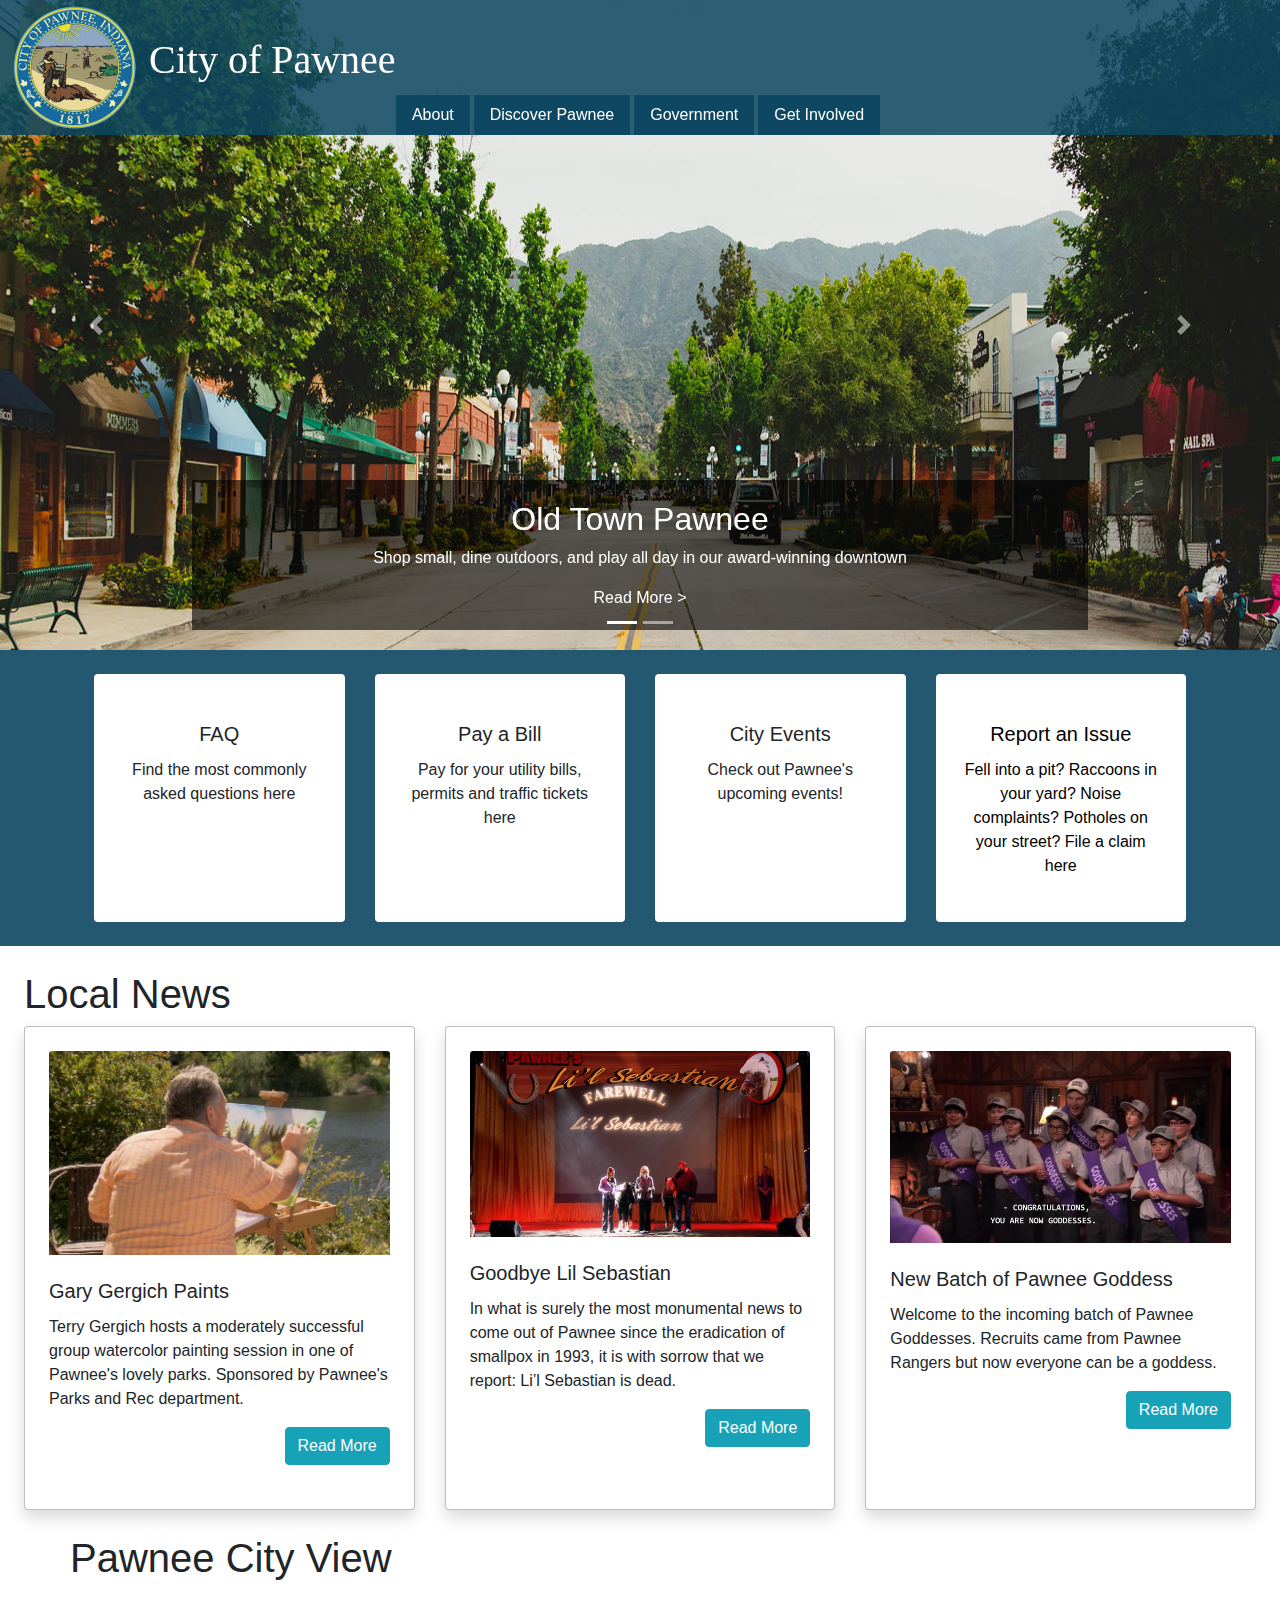
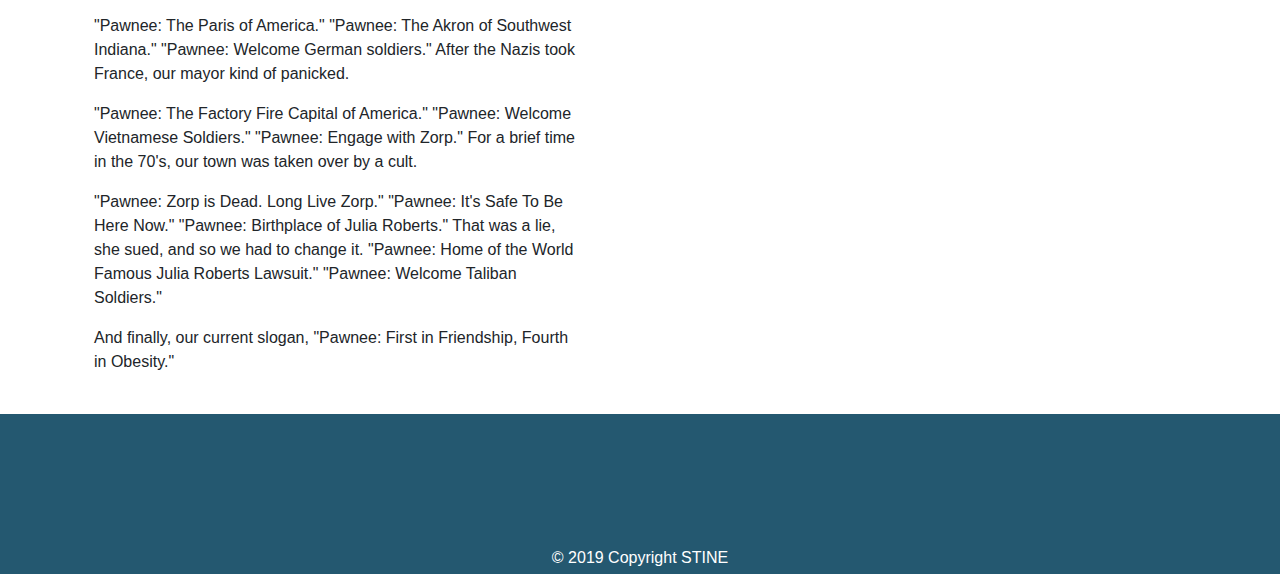
<file: index.html>
<!DOCTYPE html>
<html lang="en">

<head>
    <meta charset="UTF-8">
    <meta name="viewport" content="width=device-width, initial-scale=1.0">
    <meta http-equiv="X-UA-Compatible" content="ie=edge">
    <title>City of Pawnee | Home</title>

    <link rel="stylesheet" href="https://stackpath.bootstrapcdn.com/bootstrap/4.3.1/css/bootstrap.min.css"
        integrity="sha384-ggOyR0iXCbMQv3Xipma34MD+dH/1fQ784/j6cY/iJTQUOhcWr7x9JvoRxT2MZw1T" crossorigin="anonymous">
    <link rel="stylesheet" href="https://use.fontawesome.com/releases/v5.11.2/css/all.css"
        integrity="sha384-KA6wR/X5RY4zFAHpv/CnoG2UW1uogYfdnP67Uv7eULvTveboZJg0qUpmJZb5VqzN" crossorigin="anonymous">
    <link rel="stylesheet" href="static/style.css">
</head>

<body>
    <!-- navbar -->
    <div class="container-fluid header">
        <nav class="navbar navbar-header navbar-fixed-top header-bg w-100">
            <div class="header-logo">
                <a class="navbar-brand" href="#">
                    &nbsp;<img src="static/img/pawnee_seal.png" width="125" height="125" class="d-inline-block" alt="">
                    <span class="h1 align-text-top">City of Pawnee</span>
                </a>
            </div>

            <div class="container-fluid overlay">
                <div class="d-flex flex-fill justify-content-center">
                    <nav class="navbar sticky-top ">
                        <nav>
                            <div class="nav nav-tabs" id="nav-tab" role="tablist">
                                <a class="nav-item nav-link rounded-0 mr-1" id="nav-home-tab" data-toggle="tab"
                                    href="#nav-home" role="tab" aria-controls="nav-home" aria-selected="true">About</a>
                                <a class="nav-item nav-link rounded-0 mr-1" id="nav-profile-tab" data-toggle="tab"
                                    href="#nav-profile" role="tab" aria-controls="nav-profile"
                                    aria-selected="false">Discover
                                    Pawnee</a>
                                <a class="nav-item nav-link rounded-0 mr-1"
                                    href="government.html">Government</a>
                                <a class="nav-item nav-link rounded-0 mr-1" id="nav-contact-tab" data-toggle="tab"
                                    href="#nav-involve" role="tab" aria-controls="nav-involve" aria-selected="false">Get
                                    Involved</a>
                            </div>
                        </nav>
                        <!-- <div class="tab-content" id="nav-tabContent">
                            <div class="tab-pane fade" id="nav-home" role="tabpanel" aria-labelledby="nav-home-tab">
                                Links go here</div>
                            <div class="tab-pane fade" id="nav-profile" role="tabpanel"
                                aria-labelledby="nav-profile-tab">
                                Links go here</div>
                            <div class="tab-pane fade" id="nav-contact" role="tabpanel"
                                aria-labelledby="nav-contact-tab">
                                Valentina your smile is beautiful</div>
                            <div class="tab-pane fade" id="nav-involve" role="tabpanel"
                                aria-labelledby="nav-involve-tab">
                                Choices</div>
                        </div> -->
                    </nav>
                </div>
            </div>
        </nav>
    </div>

    <!-- jumbotron -->
    <div id="carouselExampleIndicators" class="carousel slide" data-ride="carousel">
        <ol class="carousel-indicators">
            <li data-target="#carouselExampleIndicators" data-slide-to="0" class="active"></li>
            <li data-target="#carouselExampleIndicators" data-slide-to="1"></li>
        </ol>
        <div class="carousel-inner">
            <div class="carousel-item active">
                <img src="static/img/old_town_monro.jpeg" class="d-block img-fluid " alt="...">
                <div class="carousel-caption">
                    <h2>Old Town Pawnee</h2>
                    <p>Shop small, dine outdoors, and play all day in our award-winning downtown</p>
                    <a href="">Read More > </a>
                </div>
            </div>
            <div class="carousel-item">
                <img src="static/img/city_hall2.jpg" class="d-block img-fluid" alt="...">
                <div class="carousel-caption">
                    <h2>Visit City Hall</h2>
                    <p>Come meet your friendly local neighborhood councilfolk!</p>
                    <a href="">Read More > </a>
                </div>
            </div>
        </div>
        <a class="carousel-control-prev" href="#carouselExampleIndicators" role="button" data-slide="prev">
            <span class="carousel-control-prev-icon" aria-hidden="true"></span>
            <span class="sr-only">Previous</span>
        </a>
        <a class="carousel-control-next" href="#carouselExampleIndicators" role="button" data-slide="next">
            <span class="carousel-control-next-icon" aria-hidden="true"></span>
            <span class="sr-only">Next</span>
        </a>
    </div>

    <!-- quick card deck -->
    <div class="quick-card">
        <div class="container p-4">
            <div class="card-deck">
                <div class="card text-center p-4">
                    <i class="far fa-question-circle fa-5x"></i>
                    <div class="card-body pt-4 px-0">
                        <h5 class="card-title">FAQ</h5>
                        <p class="card-text">Find the most commonly asked questions here</p>
                    </div>
                </div>
                <div class="card text-center p-4">
                    <i class="far fa-credit-card fa-5x"></i>
                    <div class="card-body pt-4 px-0">
                        <h5 class="card-title">Pay a Bill</h5>
                        <p class="card-text">Pay for your utility bills, permits and traffic tickets here
                        </p>
                    </div>
                </div>
                <div class="card text-center p-4">
                    <i class="far fa-calendar-alt fa-5x"></i>
                    <div class="card-body pt-4 px-0">
                        <h5 class="card-title">City Events</h5>
                        <p class="card-text">Check out Pawnee's upcoming events!</p>
                    </div>
                </div>
                <div class="card text-center p-4">
                    <a href="issue.html" class="quick-link">
                        <i class="fas fa-exclamation-triangle fa-5x"></i>
                        <div class="card-body pt-4 px-0">
                            <h5 class="card-title">Report an Issue</h5>
                            <p class="card-text">Fell into a pit? Raccoons in your yard? Noise complaints? Potholes on
                                your
                                street? File a claim here</p>
                    </a>
                </div>
            </div>
        </div>
    </div>
    </div>

    <!-- news/event highlights -->
    <div class="news-card">
        <div class="container-fluid p-4">
            <h1>Local News</h1>
            <div class="card-deck">
                <div class="card card-border shadow p-4">
                    <img class="card-img-top" src="static/img/watercolors.jpg">
                    <div class="card-body pt-4 px-0">
                        <h5 class="card-title">Gary Gergich Paints</h5>
                        <p class="card-text">Terry Gergich hosts a moderately successful group watercolor painting
                            session in one of Pawnee's lovely parks. Sponsored by Pawnee's Parks and Rec department.</p>
                        <a class="btn btn-info float-right" href="#" role="button">Read More</a>
                    </div>
                </div>
                <div class="card card-border shadow p-4">
                    <img class="card-img-top" src="static/img/lil_sebastian.jpg">
                    <div class="card-body pt-4 px-0">
                        <h5 class="card-title">Goodbye Lil Sebastian</h5>
                        <p class="card-text">In what is surely the most monumental news to come out of Pawnee since the
                            eradication of smallpox in 1993, it is with sorrow that we report: Li’l Sebastian is dead.
                        </p>
                        <a class="btn btn-info float-right" href="#" role="button">Read More</a>
                    </div>
                </div>
                <div class="card card-border shadow p-4">
                    <img class="card-img-top" src="static/img/pawnee_goddess.jpg">
                    <div class="card-body pt-4 px-0">
                        <h5 class="card-title">New Batch of Pawnee Goddess</h5>
                        <p class="card-text">Welcome to the incoming batch of Pawnee Goddesses. Recruits came from
                            Pawnee Rangers but now everyone can be a goddess.</p>
                        <a class="btn btn-info float-right" href="#" role="button">Read More</a>
                    </div>
                </div>
            </div>
        </div>
    </div>

    <!-- city 'stream' -->
    <div class="container">
        <div class="row">
            <h1>Pawnee City View</h1>
        </div>
        <div class="row">
            <div class="col p-4">
                <p>"Pawnee: The Paris of America." "Pawnee: The Akron of Southwest Indiana." "Pawnee: Welcome German soldiers." After the Nazis took France, our mayor kind of panicked. </p>
                <p>"Pawnee: The Factory Fire Capital of America." "Pawnee: Welcome Vietnamese Soldiers." "Pawnee: Engage with Zorp." For a brief time in the 70's, our town was taken over by a cult. </p>
                <p>"Pawnee: Zorp is Dead. Long Live Zorp." "Pawnee: It's Safe To Be Here Now." "Pawnee: Birthplace of Julia Roberts." That was a lie, she sued, and so we had to change it. "Pawnee: Home of the World Famous Julia Roberts Lawsuit." "Pawnee: Welcome Taliban Soldiers."</p>
                <p>And finally, our current slogan, "Pawnee: First in Friendship, Fourth in Obesity."</p>
            </div>
            <div class="col p-4 align-middle"><iframe width="560" height="315" src="https://www.youtube.com/embed/playlist?list=PL5krXjaKtneXSQOvDM3lYH0yxyOjOYyag" frameborder="0" allow="accelerometer; autoplay; encrypted-media; gyroscope; picture-in-picture" allowfullscreen></iframe></div>
        </div>
    </div>

    <!-- footer -->
    <footer class="page-footer font-small sticky-bottom">
        <div class="container">
            <div class="row">
                <div class="col-md-12 pt-5 pb-2">
                    <div class="mb-5 text-center">
                        <a class="fb-ic">
                            <i class="fab fa-facebook-f fa-lg white-text mr-md-5 mr-3 fa-2x"> </i>
                        </a>
                        <a class="tw-ic">
                            <i class="fab fa-twitter fa-lg white-text mr-md-5 mr-3 fa-2x"> </i>
                        </a>
                        <a class="gplus-ic">
                            <i class="fab fa-google-plus-g fa-lg white-text mr-md-5 mr-3 fa-2x"> </i>
                        </a>
                        <a class="li-ic">
                            <i class="fab fa-linkedin-in fa-lg white-text mr-md-5 mr-3 fa-2x"> </i>
                        </a>
                        <a class="ins-ic">
                            <i class="fab fa-instagram fa-lg white-text mr-md-5 mr-3 fa-2x"> </i>
                        </a>
                        <a class="pin-ic">
                            <i class="fab fa-pinterest fa-lg white-text fa-2x"> </i>
                        </a>
                    </div>
                </div>
            </div>
        </div>


        <!-- Copyright -->
        <div class="footer-copyright text-center py-1">© 2019 Copyright STINE
        </div>

    </footer>

    <!-- Bootstrap jQuery -->
    <script src="https://code.jquery.com/jquery-3.3.1.slim.min.js"
        integrity="sha384-q8i/X+965DzO0rT7abK41JStQIAqVgRVzpbzo5smXKp4YfRvH+8abtTE1Pi6jizo" crossorigin="anonymous">
    </script>
    <script src="https://cdnjs.cloudflare.com/ajax/libs/popper.js/1.14.7/umd/popper.min.js"
        integrity="sha384-UO2eT0CpHqdSJQ6hJty5KVphtPhzWj9WO1clHTMGa3JDZwrnQq4sF86dIHNDz0W1" crossorigin="anonymous">
    </script>
    <script src="https://stackpath.bootstrapcdn.com/bootstrap/4.3.1/js/bootstrap.min.js"
        integrity="sha384-JjSmVgyd0p3pXB1rRibZUAYoIIy6OrQ6VrjIEaFf/nJGzIxFDsf4x0xIM+B07jRM" crossorigin="anonymous">
    </script>

    <!-- Other JS/jQuery -->

</body>
</html>
</file>
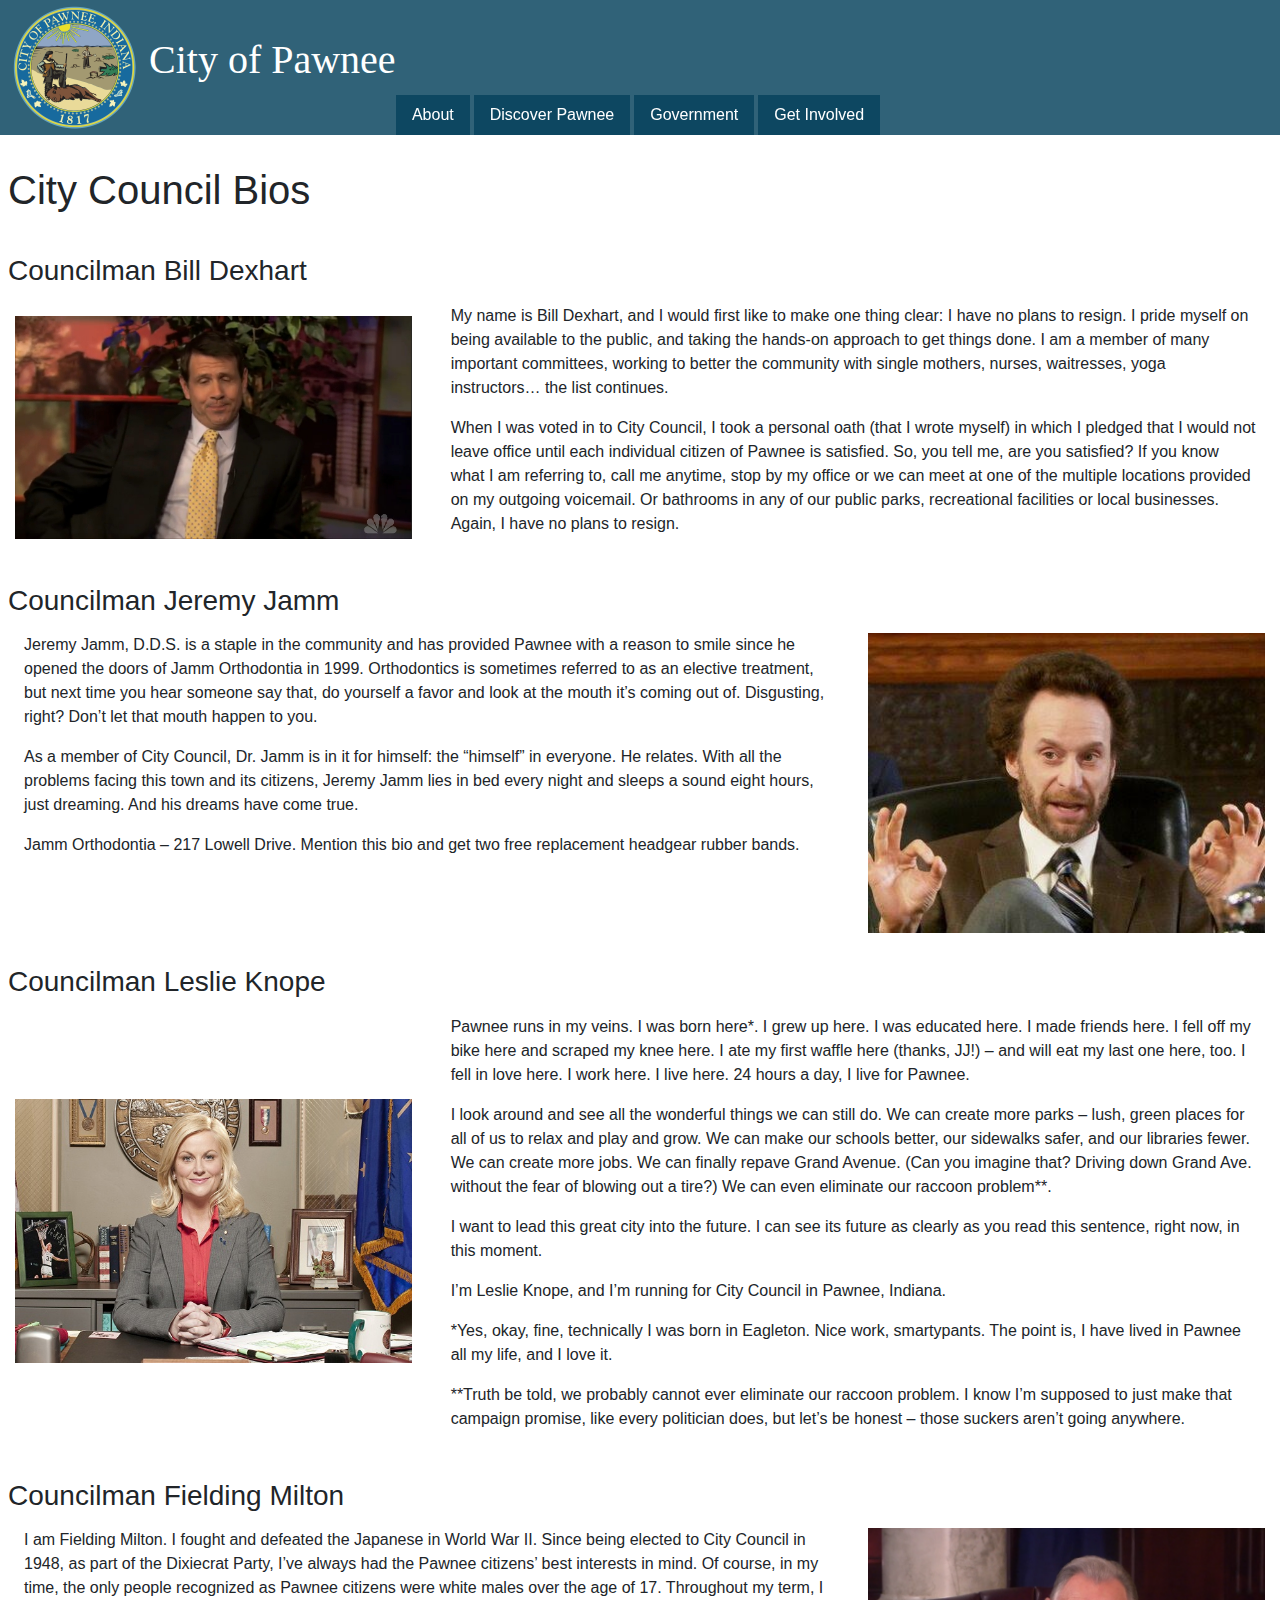
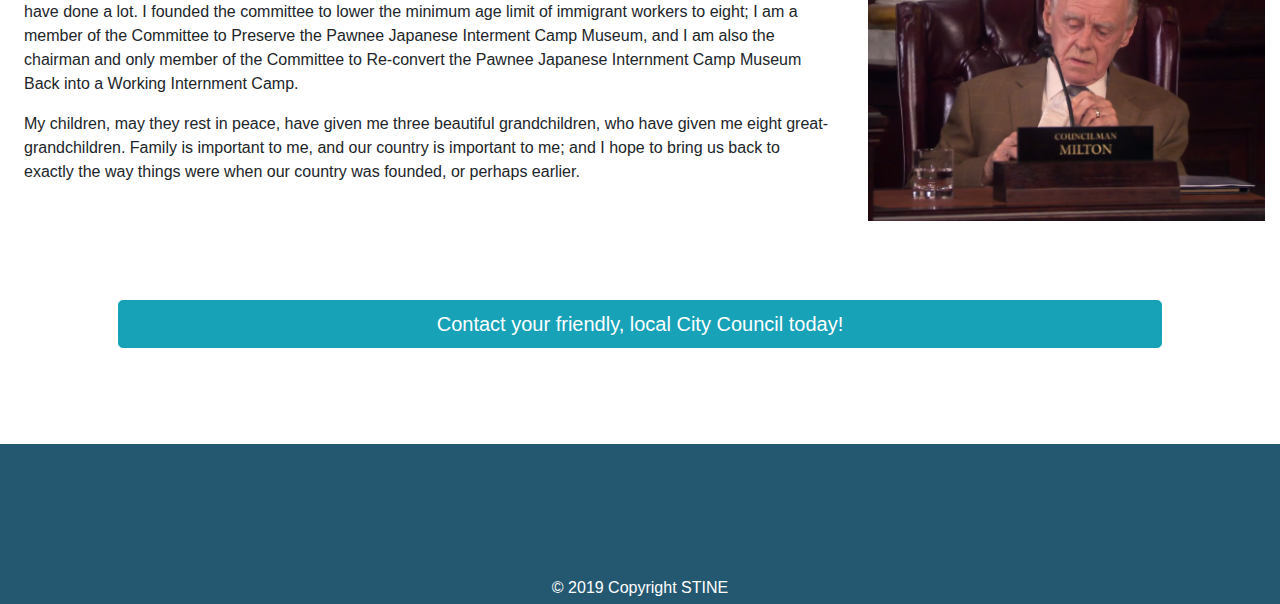
<file: government.html>
<!DOCTYPE html>
<html lang="en">

<head>
    <meta charset="UTF-8">
    <meta name="viewport" content="width=device-width, initial-scale=1.0">
    <meta http-equiv="X-UA-Compatible" content="ie=edge">
    <title>City of Pawnee | Home</title>

    <link rel="stylesheet" href="https://stackpath.bootstrapcdn.com/bootstrap/4.3.1/css/bootstrap.min.css"
        integrity="sha384-ggOyR0iXCbMQv3Xipma34MD+dH/1fQ784/j6cY/iJTQUOhcWr7x9JvoRxT2MZw1T" crossorigin="anonymous">
    <link rel="stylesheet" href="https://use.fontawesome.com/releases/v5.11.2/css/all.css"
        integrity="sha384-KA6wR/X5RY4zFAHpv/CnoG2UW1uogYfdnP67Uv7eULvTveboZJg0qUpmJZb5VqzN" crossorigin="anonymous">
    <link rel="stylesheet" href="static/style.css">
</head>

<body>
    <!-- navbar -->
    <div class="container-fluid header">
        <nav class="navbar navbar-header navbar-fixed-top header-bg w-100">
            <div class="header-logo">
                <a class="navbar-brand" href="index.html">
                    &nbsp;<img src="static/img/pawnee_seal.png" width="125" height="125" class="d-inline-block" alt="">
                    <span class="h1 align-text-top">City of Pawnee</span>
                </a>
            </div>

            <div class="container-fluid overlay">
                <div class="d-flex flex-fill justify-content-center">
                    <nav class="navbar sticky-top ">
                        <nav>
                            <div class="nav nav-tabs" id="nav-tab" role="tablist">
                                <a class="nav-item nav-link rounded-0 mr-1" id="nav-home-tab" data-toggle="tab"
                                    href="#nav-home" role="tab" aria-controls="nav-home" aria-selected="true">About</a>
                                <a class="nav-item nav-link rounded-0 mr-1" id="nav-profile-tab" data-toggle="tab"
                                    href="#nav-profile" role="tab" aria-controls="nav-profile"
                                    aria-selected="false">Discover
                                    Pawnee</a>
                                <a class="nav-item nav-link rounded-0 mr-1" href="government.html">Government</a>
                                <a class="nav-item nav-link rounded-0 mr-1" id="nav-contact-tab" data-toggle="tab"
                                    href="#nav-involve" role="tab" aria-controls="nav-involve" aria-selected="false">Get
                                    Involved</a>
                            </div>
                        </nav>
                        <!-- <div class="tab-content" id="nav-tabContent">
                            <div class="tab-pane fade" id="nav-home" role="tabpanel" aria-labelledby="nav-home-tab">
                                Links go here</div>
                            <div class="tab-pane fade" id="nav-profile" role="tabpanel"
                                aria-labelledby="nav-profile-tab">
                                Links go here</div>
                            <div class="tab-pane fade" id="nav-contact" role="tabpanel"
                                aria-labelledby="nav-contact-tab">
                                Valentina your smile is beautiful</div>
                            <div class="tab-pane fade" id="nav-involve" role="tabpanel"
                                aria-labelledby="nav-involve-tab">
                                Choices</div>
                        </div> -->
                    </nav>
                </div>
            </div>
        </nav>
    </div>
    <div class="placeholder"></div>
    <!-- city council bios -->
    <div class="container-fluid pt-3">
        <div class="row pb-4 px-2">
            <h1>City Council Bios</h1>
        </div>
        <div class="row p-2">
            <h3>Councilman Bill Dexhart</h3>
        </div>
        <div class="row pb-4">
            <div class="col-md-4 align-self-center">
                <img src="static/img/Bill_Dexhart.jpg" class="img-fluid" alt="">
            </div>
            <div class="col-md-8 px-4">
                <p>My name is Bill Dexhart, and I would first like to make one thing clear: I have no plans to resign. I
                    pride myself on being available to the public, and taking the hands-on approach to get things done.
                    I am a member of many important committees, working to better the community with single mothers,
                    nurses, waitresses, yoga instructors… the list continues.</p>
                <p>
                    When I was voted in to City Council, I took a personal oath (that I wrote myself) in which I pledged
                    that I would not leave office until each individual citizen of Pawnee is satisfied. So, you tell me,
                    are you satisfied? If you know what I am referring to, call me anytime, stop by my office or we can
                    meet at one of the multiple locations provided on my outgoing voicemail. Or bathrooms in any of our
                    public parks, recreational facilities or local businesses. Again, I have no plans to resign.</p>
            </div>
        </div>
        <div class="row p-2">
            <h3>Councilman Jeremy Jamm</h3>
        </div>
        <div class="row pb-4">
            <div class="col-md-8 px-4">
                <p>Jeremy Jamm, D.D.S. is a staple in the community and has provided Pawnee with a reason to smile since
                    he opened the doors of Jamm Orthodontia in 1999. Orthodontics is sometimes referred to as an
                    elective treatment, but next time you hear someone say that, do yourself a favor and look at the
                    mouth it’s coming out of. Disgusting, right? Don’t let that mouth happen to you.</p>
                <p>
                    As a member of City Council, Dr. Jamm is in it for himself: the “himself” in everyone. He relates.
                    With all the problems facing this town and its citizens, Jeremy Jamm lies in bed every night and
                    sleeps a sound eight hours, just dreaming. And his dreams have come true.</p>
                <p>
                    Jamm Orthodontia – 217 Lowell Drive. Mention this bio and get two free replacement headgear rubber
                    bands.</p>
            </div>
            <div class="col-md-4 align-self-center">
                <div class='bios'>
                    <img src="static/img/jeremy_jamm.jpg" class="img-fluid" alt="">
                </div>
            </div>
        </div>
        <div class="row p-2">
            <h3>Councilman Leslie Knope</h3>
        </div>
        <div class="row pb-4">
            <div class="col-md-4 align-self-center">
                <img src="static/img/leslie_knope.jpg" class="img-fluid" alt="">
            </div>
            <div class="col-md-8 px-4">
                <p>Pawnee runs in my veins. I was born here*. I grew up here. I was educated here. I made friends here.
                    I fell off my bike here and scraped my knee here. I ate my first waffle here (thanks, JJ!) – and
                    will eat my last one here, too. I fell in love here. I work here. I live here. 24 hours a day, I
                    live for Pawnee.</p>
                <p> I look around and see all the wonderful things we can still do. We can create more parks – lush,
                    green places for all of us to relax and play and grow. We can make our schools better, our sidewalks
                    safer, and our libraries fewer. We can create more jobs. We can finally repave Grand Avenue. (Can
                    you imagine that? Driving down Grand Ave. without the fear of blowing out a tire?) We can even
                    eliminate our raccoon problem**.</p>
                <p>
                    I want to lead this great city into the future. I can see its future as clearly as you read this
                    sentence, right now, in this moment.</p>
                <p>
                    I’m Leslie Knope, and I’m running for City Council in Pawnee, Indiana.</p>
                <p>
                    *Yes, okay, fine, technically I was born in Eagleton. Nice work, smartypants. The point is, I have
                    lived in Pawnee all my life, and I love it.</p>
                <p>
                    **Truth be told, we probably cannot ever eliminate our raccoon problem. I know I’m supposed to just
                    make that campaign promise, like every politician does, but let’s be honest – those suckers aren’t
                    going anywhere.</p>
            </div>
        </div>
        <div class="row p-2">
            <h3>Councilman Fielding Milton</h3>
        </div>
        <div class="row pb-4">
            <div class="col-md-8 px-4">
                <p>I am Fielding Milton. I fought and defeated the Japanese in World War II. Since being elected to City
                    Council in 1948, as part of the Dixiecrat Party, I’ve always had the Pawnee citizens’ best interests
                    in mind. Of course, in my time, the only people recognized as Pawnee citizens were white males over
                    the age of 17. Throughout my term, I have done a lot. I founded the committee to lower the minimum
                    age limit of immigrant workers to eight; I am a member of the Committee to Preserve the Pawnee
                    Japanese Interment Camp Museum, and I am also the chairman and only member of the Committee to
                    Re-convert the Pawnee Japanese Internment Camp Museum Back into a Working Internment Camp.</p>
                <p>
                    My children, may they rest in peace, have given me three beautiful grandchildren, who have given me
                    eight great-grandchildren. Family is important to me, and our country is important to me; and I hope
                    to bring us back to exactly the way things were when our country was founded, or perhaps earlier.
                </p>
            </div>
            <div class="col-md-4 align-self-center">
                <div class='bios'>
                    <img src="static/img/fielding_milton.png" class="img-fluid" alt="">
                </div>
            </div>
        </div>
    </div>

    <!-- button -->
    <div class="container p-5">
            <button type="button" class="btn btn-info btn-lg btn-block">Contact your friendly, local City Council today!</button>
    </div>

    <br/><br/>

    <!-- footer -->
    <footer class="page-footer font-small sticky-bottom">
        <div class="container">
            <div class="row">
                <div class="col-md-12 pt-5 pb-2">
                    <div class="mb-5 text-center">
                        <a class="fb-ic">
                            <i class="fab fa-facebook-f fa-lg white-text mr-md-5 mr-3 fa-2x"> </i>
                        </a>
                        <a class="tw-ic">
                            <i class="fab fa-twitter fa-lg white-text mr-md-5 mr-3 fa-2x"> </i>
                        </a>
                        <a class="gplus-ic">
                            <i class="fab fa-google-plus-g fa-lg white-text mr-md-5 mr-3 fa-2x"> </i>
                        </a>
                        <a class="li-ic">
                            <i class="fab fa-linkedin-in fa-lg white-text mr-md-5 mr-3 fa-2x"> </i>
                        </a>
                        <a class="ins-ic">
                            <i class="fab fa-instagram fa-lg white-text mr-md-5 mr-3 fa-2x"> </i>
                        </a>
                        <a class="pin-ic">
                            <i class="fab fa-pinterest fa-lg white-text fa-2x"> </i>
                        </a>
                    </div>
                </div>
            </div>
        </div>


        <!-- Copyright -->
        <div class="footer-copyright text-center py-1">© 2019 Copyright STINE
        </div>

    </footer>

    <!-- Bootstrap jQuery -->
    <script src="https://code.jquery.com/jquery-3.3.1.slim.min.js"
        integrity="sha384-q8i/X+965DzO0rT7abK41JStQIAqVgRVzpbzo5smXKp4YfRvH+8abtTE1Pi6jizo" crossorigin="anonymous">
    </script>
    <script src="https://cdnjs.cloudflare.com/ajax/libs/popper.js/1.14.7/umd/popper.min.js"
        integrity="sha384-UO2eT0CpHqdSJQ6hJty5KVphtPhzWj9WO1clHTMGa3JDZwrnQq4sF86dIHNDz0W1" crossorigin="anonymous">
    </script>
    <script src="https://stackpath.bootstrapcdn.com/bootstrap/4.3.1/js/bootstrap.min.js"
        integrity="sha384-JjSmVgyd0p3pXB1rRibZUAYoIIy6OrQ6VrjIEaFf/nJGzIxFDsf4x0xIM+B07jRM" crossorigin="anonymous">
    </script>

    <!-- Other JS/jQuery -->

</body>

</html>
</file>
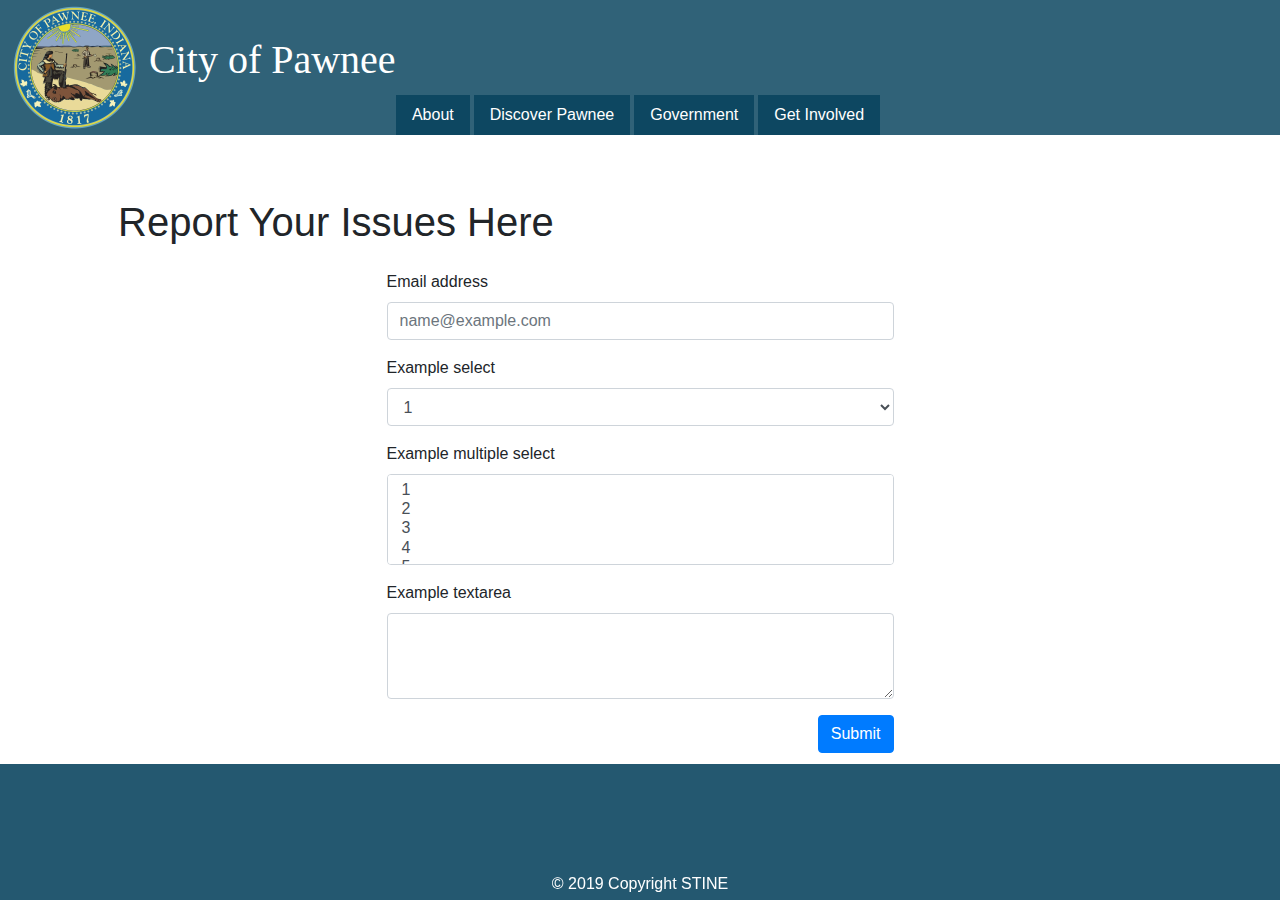
<file: issue.html>
<head>
    <meta charset="UTF-8">
    <meta name="viewport" content="width=device-width, initial-scale=1.0">
    <meta http-equiv="X-UA-Compatible" content="ie=edge">
    <title>City of Pawnee | Report an Issue </title>

    <link rel="stylesheet" href="https://stackpath.bootstrapcdn.com/bootstrap/4.3.1/css/bootstrap.min.css"
        integrity="sha384-ggOyR0iXCbMQv3Xipma34MD+dH/1fQ784/j6cY/iJTQUOhcWr7x9JvoRxT2MZw1T" crossorigin="anonymous">
    <link rel="stylesheet" href="https://use.fontawesome.com/releases/v5.11.2/css/all.css"
        integrity="sha384-KA6wR/X5RY4zFAHpv/CnoG2UW1uogYfdnP67Uv7eULvTveboZJg0qUpmJZb5VqzN" crossorigin="anonymous">
    <link rel="stylesheet" href="static/style.css">
</head>

<body>
    <!-- navbar -->
    <div class="container-fluid header">
        <nav class="navbar navbar-header navbar-fixed-top header-bg w-100">
            <div class="header-logo">
                <a class="navbar-brand" href="index.html">
                    &nbsp;<img src="static/img/pawnee_seal.png" width="125" height="125" class="d-inline-block" alt="">
                    <span class="h1 align-text-top">City of Pawnee</span>
                </a>
            </div>

            <div class="container-fluid overlay">
                <div class="d-flex flex-fill justify-content-center">
                    <nav class="navbar sticky-top ">
                        <nav>
                            <div class="nav nav-tabs" id="nav-tab" role="tablist">
                                <a class="nav-item nav-link rounded-0 mr-1" id="nav-home-tab" data-toggle="tab"
                                    href="#nav-home" role="tab" aria-controls="nav-home" aria-selected="true">About</a>
                                <a class="nav-item nav-link rounded-0 mr-1" id="nav-profile-tab" data-toggle="tab"
                                    href="#nav-profile" role="tab" aria-controls="nav-profile"
                                    aria-selected="false">Discover
                                    Pawnee</a>
                                <a class="nav-item nav-link rounded-0 mr-1"
                                    href="government.html">Government</a>
                                <a class="nav-item nav-link rounded-0 mr-1" id="nav-contact-tab" data-toggle="tab"
                                    href="#nav-involve" role="tab" aria-controls="nav-involve" aria-selected="false">Get
                                    Involved</a>
                            </div>
                        </nav>
                        <!-- <div class="tab-content" id="nav-tabContent">
                            <div class="tab-pane fade" id="nav-home" role="tabpanel" aria-labelledby="nav-home-tab">
                                Links go here</div>
                            <div class="tab-pane fade" id="nav-profile" role="tabpanel"
                                aria-labelledby="nav-profile-tab">
                                Links go here</div>
                            <div class="tab-pane fade" id="nav-contact" role="tabpanel"
                                aria-labelledby="nav-contact-tab">
                                Valentina your smile is beautiful</div>
                            <div class="tab-pane fade" id="nav-involve" role="tabpanel"
                                aria-labelledby="nav-involve-tab">
                                Choices</div>
                        </div> -->
                    </nav>
                </div>
            </div>
        </nav>
    </div>

    <div class="placeholder"></div>
    <!-- form -->
    <div class="container p-5">
        <h1>Report Your Issues Here</h1>
        <div class="row">
            <div class="col-sm-3"></div>
        <div class="col-sm-6">
            <form class="pt-3">
                <div class="form-group">
                    <label for="exampleFormControlInput1">Email address</label>
                    <input type="email" class="form-control" id="exampleFormControlInput1"
                        placeholder="name@example.com">
                </div>
                <div class="form-group">
                    <label for="exampleFormControlSelect1">Example select</label>
                    <select class="form-control" id="exampleFormControlSelect1">
                        <option>1</option>
                        <option>2</option>
                        <option>3</option>
                        <option>4</option>
                        <option>5</option>
                    </select>
                </div>
                <div class="form-group">
                    <label for="exampleFormControlSelect2">Example multiple select</label>
                    <select multiple class="form-control" id="exampleFormControlSelect2">
                        <option>1</option>
                        <option>2</option>
                        <option>3</option>
                        <option>4</option>
                        <option>5</option>
                    </select>
                </div>
                <div class="form-group">
                    <label for="exampleFormControlTextarea1">Example textarea</label>
                    <textarea class="form-control" id="exampleFormControlTextarea1" rows="3"></textarea>
                </div>
            </form>
            <button type="button" class="btn btn-primary float-right">Submit</button>
        </div>
        <div class="col-sm-3"></div>
        </div>
    </div>

    <!-- footer -->
    <footer class="page-footer font-small fixed-bottom">
        <div class="container">
            <div class="row">
                <div class="col-md-12 pt-5 pb-2">
                    <div class="mb-5 text-center">
                        <a class="fb-ic">
                            <i class="fab fa-facebook-f fa-lg white-text mr-md-5 mr-3 fa-2x"> </i>
                        </a>
                        <a class="tw-ic">
                            <i class="fab fa-twitter fa-lg white-text mr-md-5 mr-3 fa-2x"> </i>
                        </a>
                        <a class="gplus-ic">
                            <i class="fab fa-google-plus-g fa-lg white-text mr-md-5 mr-3 fa-2x"> </i>
                        </a>
                        <a class="li-ic">
                            <i class="fab fa-linkedin-in fa-lg white-text mr-md-5 mr-3 fa-2x"> </i>
                        </a>
                        <a class="ins-ic">
                            <i class="fab fa-instagram fa-lg white-text mr-md-5 mr-3 fa-2x"> </i>
                        </a>
                        <a class="pin-ic">
                            <i class="fab fa-pinterest fa-lg white-text fa-2x"> </i>
                        </a>
                    </div>
                </div>
            </div>
        </div>


        <!-- Copyright -->
        <div class="footer-copyright text-center py-1">© 2019 Copyright STINE
        </div>

    </footer>

    <!-- Bootstrap jQuery -->
    <script src="https://code.jquery.com/jquery-3.3.1.slim.min.js"
        integrity="sha384-q8i/X+965DzO0rT7abK41JStQIAqVgRVzpbzo5smXKp4YfRvH+8abtTE1Pi6jizo" crossorigin="anonymous">
    </script>
    <script src="https://cdnjs.cloudflare.com/ajax/libs/popper.js/1.14.7/umd/popper.min.js"
        integrity="sha384-UO2eT0CpHqdSJQ6hJty5KVphtPhzWj9WO1clHTMGa3JDZwrnQq4sF86dIHNDz0W1" crossorigin="anonymous">
    </script>
    <script src="https://stackpath.bootstrapcdn.com/bootstrap/4.3.1/js/bootstrap.min.js"
        integrity="sha384-JjSmVgyd0p3pXB1rRibZUAYoIIy6OrQ6VrjIEaFf/nJGzIxFDsf4x0xIM+B07jRM" crossorigin="anonymous">
    </script>

    <!-- Other JS/jQuery -->

</body>
</html>
</file>
<file: static/style.css>
.header {
    padding-left: 0px !important;
}

.header-bg {
    background: rgba(12, 70, 96, 0.85);
    position: absolute;
    z-index: 10;
    padding: 0px;
  }

.overlay {
    position: absolute;
    bottom: 1px;
}

.placeholder {
    height: 150px;
}
.sticky-top {
    padding-bottom: 0px;
}

.navbar-brand {
    font-family: Montserrat;
    font-size: 3em;
}

.nav-tabs {
    border: 0px solid transparent !important;
    border-bottom: 0px solid transparent !important;
}
.nav-tabs .nav-link {
    border: 0px solid transparent;
    border-bottom: 0px solid transparent !important;
    background: rgba(12, 70, 96, 0.95);
}

a, a:hover {
    color: white;
}

a.quick-link {
    color: black;
}

.nav-tabs > a:hover {
    background: rgb(15, 176, 250);
    color: white;
}

.carousel-inner {
    height: 650px;
}

.carousel-inner > .carousel-item > img {
    min-width: 100%;
    position: relative;
    height: 650px;
}

.carousel-caption {
    background: rgba(0, 0, 0, 0.6);
}

.far, .fa, .fas {
    color:  rgb(5, 50, 100);
}

.fab {
    color: white;
}

.far:hover, .fa:hover, .fas:hover {
    color:  rgb(200, 85, 0);
}

.card {
    border: none;
}

.card-border {
    border: 1px solid rgba(172, 172, 172, 0.79);
}

.quick-card {
    background: rgba(12, 70, 96, .9)
}

footer {
    background: rgba(12, 70, 96, 0.9);
    color: white;
}

.bios {
    position: relative;
    height: 300px;
    overflow: hidden;
}

.bios > img {
    position: absolute;
}
</file>
